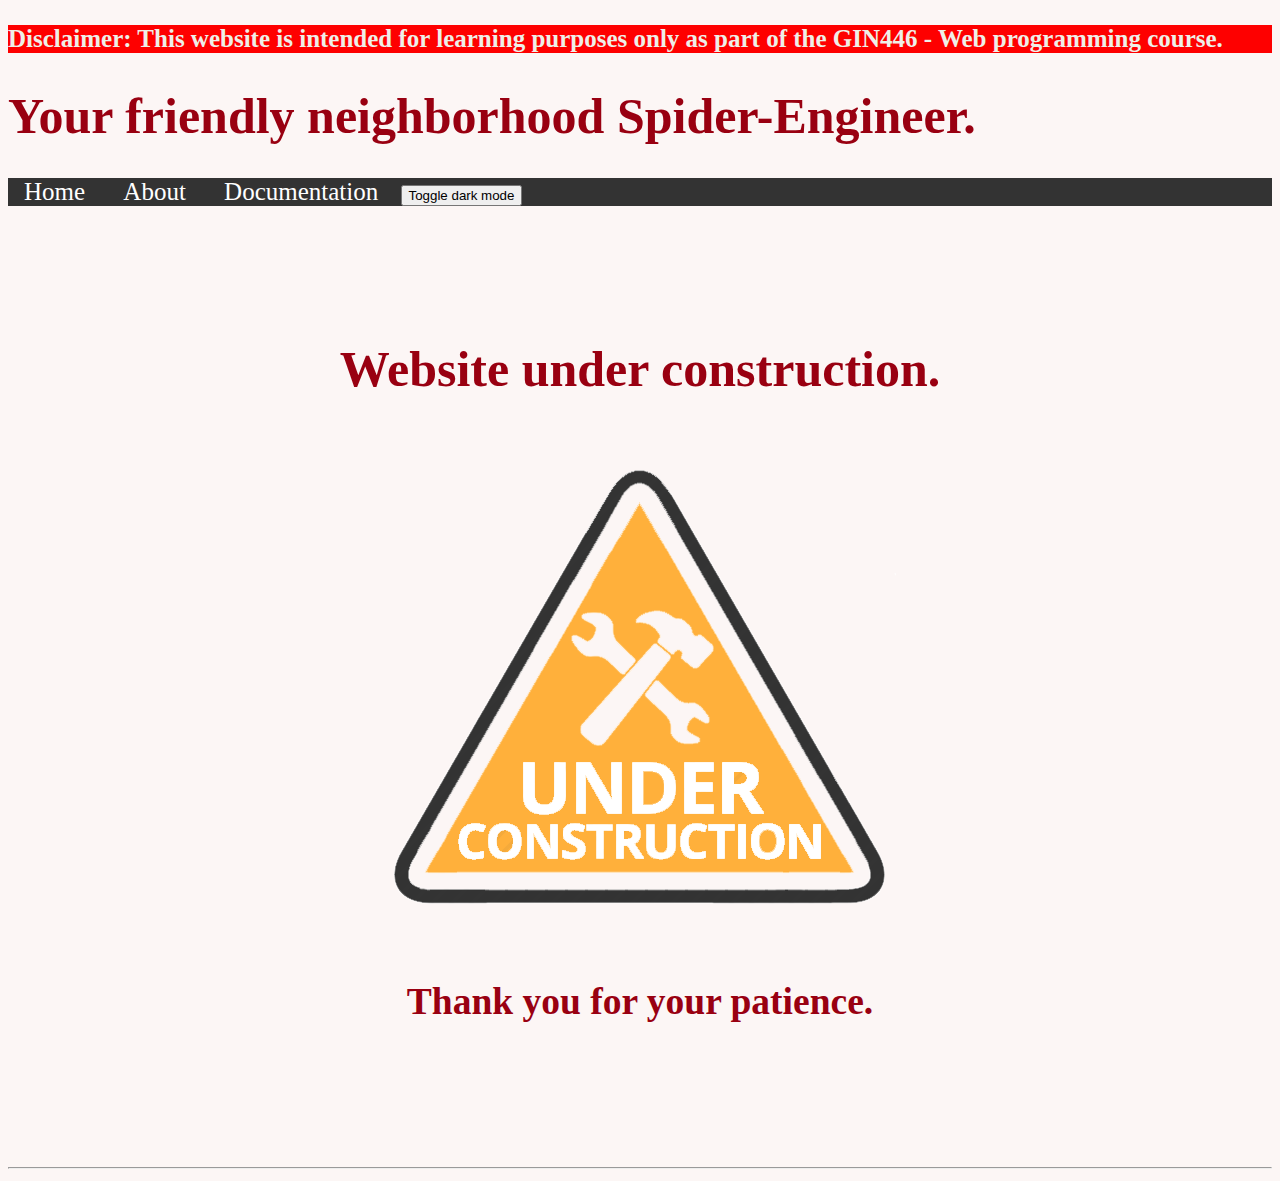
<file: index.html>
<!DOCTYPE html>
<html lang="en" dir="ltr">
  <head>
    <meta charset="utf-8">
    <title>Home • Spider Engineer</title>
      <link rel="stylesheet" href="style.css">
 <link rel="shortcut icon" href="Images/iconz.png" />
  </head>
  <body>
    <script>
    function myFunction() {
       var element = document.body;
       element.classList.toggle("dark-mode");
    }

    </script>
    <p style='font-size:14;color:#EFEFE8FF;background-color:#FE0000FF'><b>Disclaimer: This website is intended for learning purposes only as part of the GIN446 - Web programming course.</b></p>
    <h1 ><b>Your friendly neighborhood Spider-Engineer.</b></h1>
   <div >
     <style media="screen">
       li {
  display: inline;
}
     </style>
     <ul class="Hnavbarul">
      <li class="Hnavbarli"><a href="index.html">Home</a></li>
      <li class="Hnavbarli"><a href="About.html">About</a></li>
      <li class="Hnavbarli"><a href="Documentation.html">Documentation</a></li>
<li class="Hnavbarli"><button onclick="myFunction()" align="left">Toggle dark mode</button></li>
</ul>
    </div>
    <div style="padding:100px" align='center'>
  <h1 align="center">Website under construction.</h1>
  <img src="Images\under construction.png" >
  <h2 align="center">Thank you for your patience.</h2>
  </div>
  <hr>
  </body>
</html>
</file>
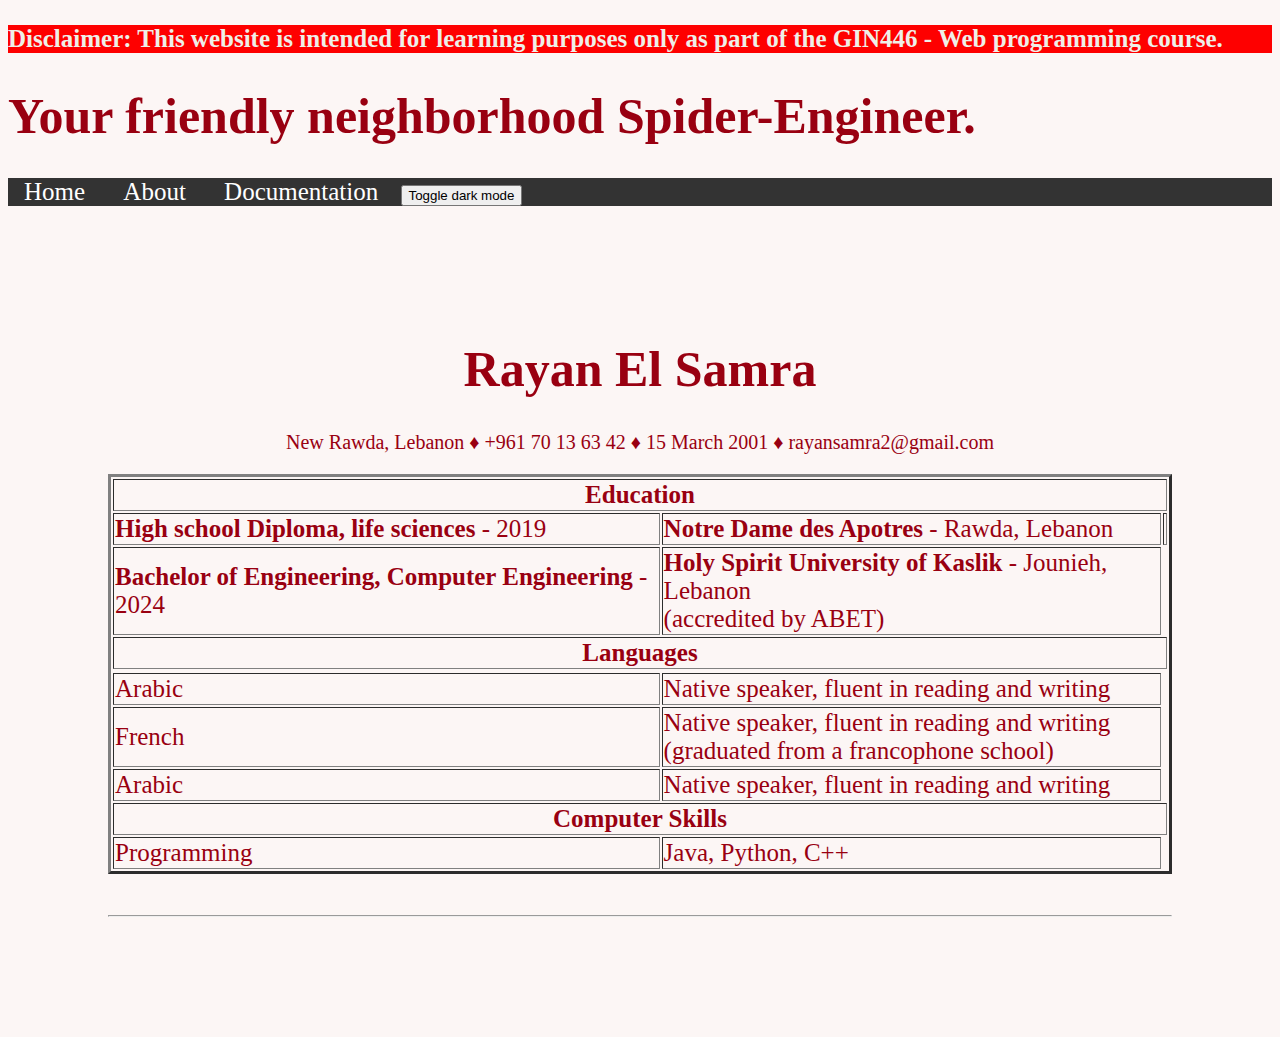
<file: About.html>
<!DOCTYPE html>
<html lang="en">
<head>
    <meta charset="UTF-8">
    <title>Rayan El Samra • Spider Engineer</title>
    <link rel="stylesheet" href="style.css">
    <link rel="shortcut icon" href="Images/iconz.png" />
</head>
<body>
 <script>
 function myFunction() {
   var element = document.body;
   element.classList.toggle("dark-mode");
 }
 </script>
 <p style='font-size:14;color:#EFEFE8FF;background-color:#FE0000FF'><b>Disclaimer: This website is intended for learning purposes only as part of the GIN446 - Web programming course.</b></p>
 <h1 ><b>Your friendly neighborhood Spider-Engineer.</b></h1>
 <ul class="Hnavbarul">
  <li class="Hnavbarli" style="display:inline"><a href="index.html">Home</a></li>
  <li class="Hnavbarli" style="display:inline"><a href="About.html">About</a></li>
  <li class="Hnavbarli" style="display:inline"><a href="Documentation.html">Documentation</a></li>
 <li class="Hnavbarli" style="display:inline"><button onclick="myFunction()" align="left">Toggle dark mode</button></li>
 </ul>
 <div style="padding:100px">
    <h1 style="text-align:center">Rayan El Samra</h1>
    <p style="text-align:center; font-size:20px;">New Rawda, Lebanon ♦ +961 70 13 63 42 ♦ 15 March 2001 ♦ rayansamra2@gmail.com</p>
    <table border="3">
        <tr>
            <th colspan="3">Education</th>
        </tr>
        <tr>
            <td><b> High school Diploma, life sciences</b> - 2019</td>
            <td><b>Notre Dame des Apotres</b> - Rawda, Lebanon</td>
            <td></td>

        </tr>
        <tr>
            <td><b> Bachelor of Engineering, Computer Engineering</b> - 2024</td>
            <td><b>Holy Spirit University of Kaslik</b> - Jounieh, Lebanon<br>(accredited by ABET)</td>
    
        </tr>
        <tr>
            <th colspan="3">Languages</th></tr>
        <tr>
            <tr>
                <td>Arabic</td>
                <td>Native speaker, fluent in reading and writing</td>
            </tr>
            <tr>
                <td>French</td>
                <td>Native speaker, fluent in reading and writing <br>
                    (graduated from a francophone school)</td>
            </tr>
            <tr>
                <td>Arabic</td>
                <td>Native speaker, fluent in reading and writing</td>
        </tr>
           <tr>
               <th colspan="3">
                   Computer Skills
               </th>
           </tr>
           <tr>
               <td>
                   Programming
               </td>
               <td>
                   Java, Python, C++
               </td>
           </tr>
    </table>
    <br>
    <hr>
 </body>
</html>
</file>
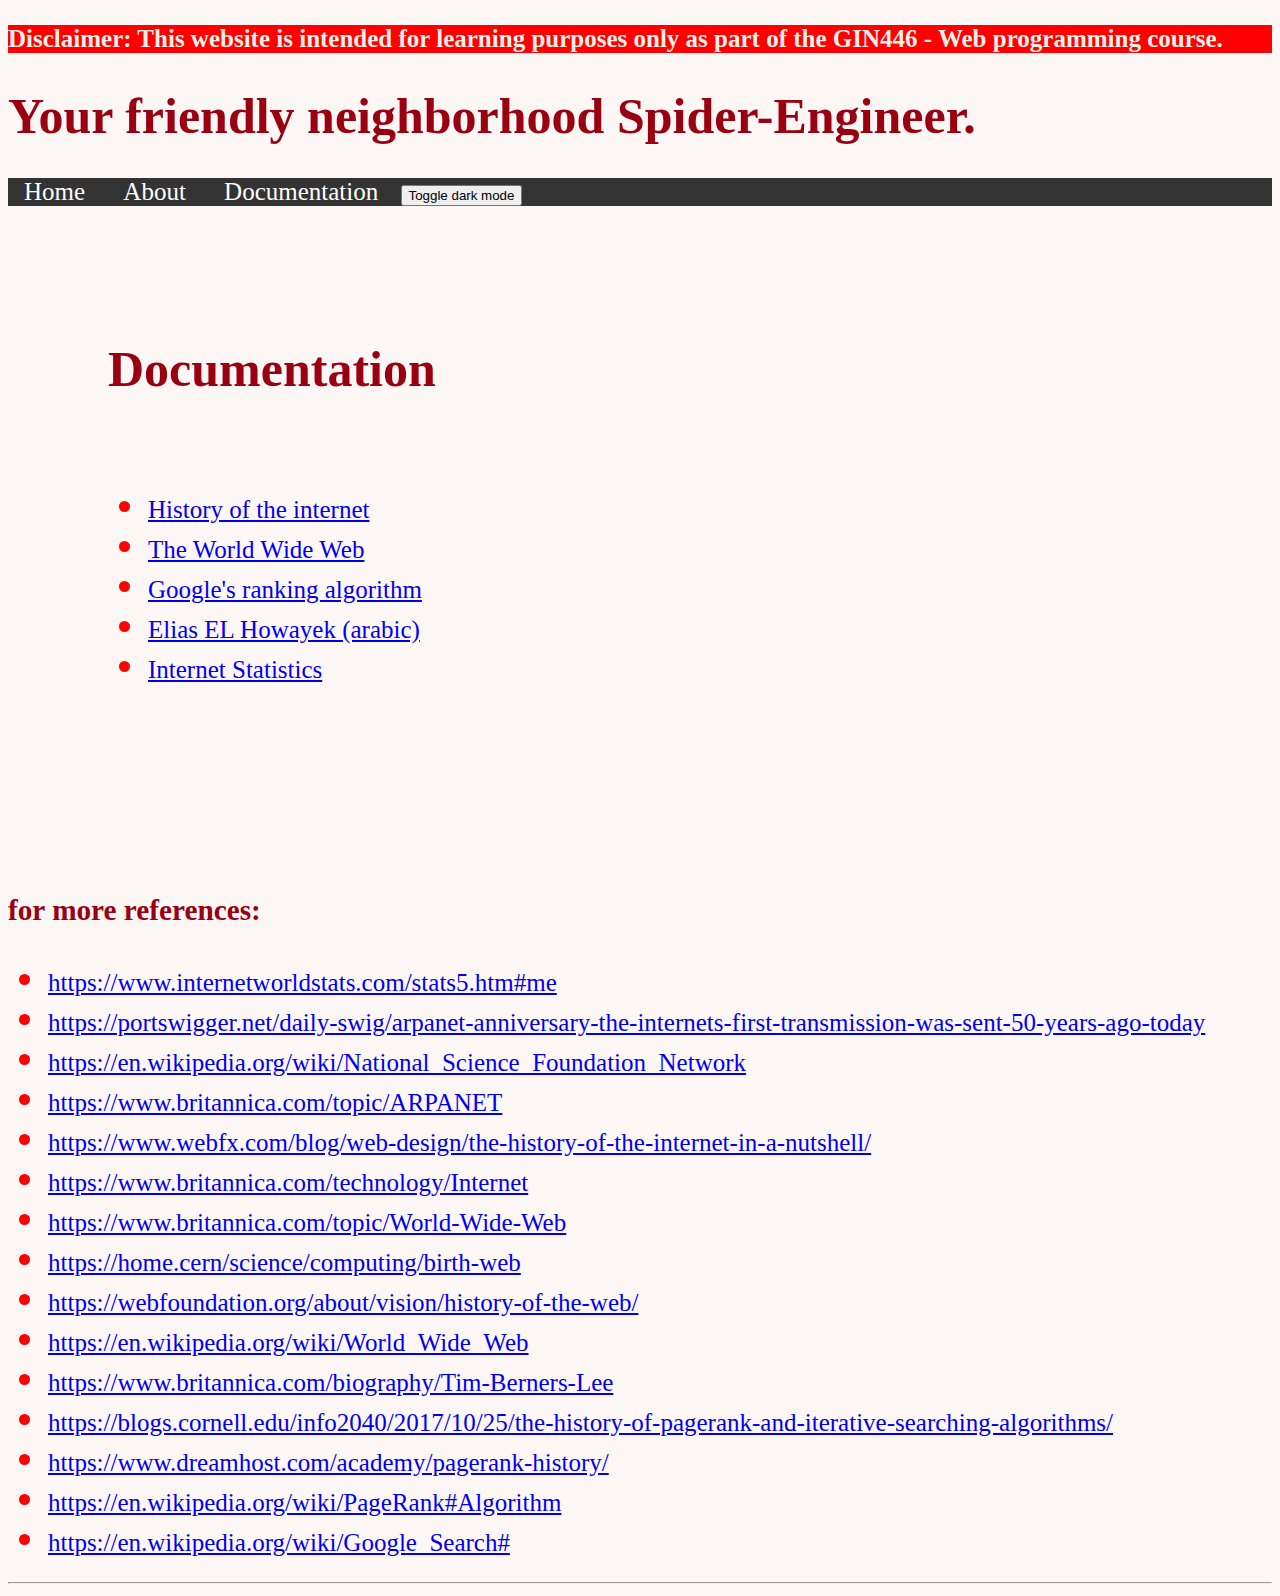
<file: Documentation.html>
<!DOCTYPE HTML>
<html lang="en" dir="ltr">
  <head>
    <meta charset="utf-8">
    <title>Documentation • Spider Engineer</title>
    <link rel="stylesheet" href="style.css">
        <link rel="shortcut icon" href="Images/iconz.png" />
  </head>
  <body>
    <script>
    function myFunction() {
       var element = document.body;
       element.classList.toggle("dark-mode");
    }
    </script>
    <p style='font-size:14;color:#EFEFE8FF;background-color:#FE0000FF'><b>Disclaimer: This website is intended for learning purposes only as part of the GIN446 - Web programming course.</b></p>
    <h1 ><b>Your friendly neighborhood Spider-Engineer.</b></h1>
     <ul class="Hnavbarul">
      <li class="Hnavbarli" style="display:inline"><a href="index.html">Home</a></li>
      <li class="Hnavbarli" style="display:inline"><a href="About.html">About</a></li>
      <li class="Hnavbarli" style="display:inline"><a href="Documentation.html">Documentation</a></li>
<li class="Hnavbarli" style="display:inline"><button onclick="myFunction()" align="left">Toggle dark mode</button></li>
     </ul>
<div style="padding:100px">
    <h1>Documentation</h1> <br>
    <ul>
      <li><a href="HistoryOfTheInternet.html">History of the internet</a></li>
      <li><a href="www.html">The World Wide Web</a></li>
      <li><a href="googlealgo.html">Google's ranking algorithm</a></li>
      <li><a href="Elias Howayek.html">Elias EL Howayek (arabic)</a></li>
      <li><a href="internetstatistics.html">Internet Statistics</a></li>
    </ul>

<br>


<br>

</div>

<h3>for more references:</h3>
  <ul>
    <li>
        <a href="https://www.internetworldstats.com/stats5.htm#me">https://www.internetworldstats.com/stats5.htm#me</a>
    </li>
    <li>
        <a href="https://portswigger.net/daily-swig/arpanet-anniversary-the-internets-first-transmission-was-sent-50-years-ago-today">https://portswigger.net/daily-swig/arpanet-anniversary-the-internets-first-transmission-was-sent-50-years-ago-today</a>
    </li>
    <li>
        <a href="https://en.wikipedia.org/wiki/National_Science_Foundation_Network">https://en.wikipedia.org/wiki/National_Science_Foundation_Network</a>
    </li>
    <li>
        <a href="https://www.britannica.com/topic/ARPANET">https://www.britannica.com/topic/ARPANET</a>
    </li>
    <li>
        <a href="https://www.webfx.com/blog/web-design/the-history-of-the-internet-in-a-nutshell/">https://www.webfx.com/blog/web-design/the-history-of-the-internet-in-a-nutshell/</a>
    </li>
    <li >
        <a href="https://www.britannica.com/technology/Internet">https://www.britannica.com/technology/Internet</a>
    </li>
    <li >
        <a href="https://www.britannica.com/topic/World-Wide-Web">https://www.britannica.com/topic/World-Wide-Web</a>
    </li>
    <li >
        <a href="https://home.cern/science/computing/birth-web">https://home.cern/science/computing/birth-web</a>
    </li>
    <li >
        <a href="https://webfoundation.org/about/vision/history-of-the-web/">https://webfoundation.org/about/vision/history-of-the-web/</a>
    </li>
    <li >
        <a href="https://en.wikipedia.org/wiki/World_Wide_Web">https://en.wikipedia.org/wiki/World_Wide_Web</a>
    </li>
    <li >
        <a href="https://www.britannica.com/biography/Tim-Berners-Lee">https://www.britannica.com/biography/Tim-Berners-Lee</a>
    </li>
    <li >
        <a href="https://blogs.cornell.edu/info2040/2017/10/25/the-history-of-pagerank-and-iterative-searching-algorithms/">https://blogs.cornell.edu/info2040/2017/10/25/the-history-of-pagerank-and-iterative-searching-algorithms/</a>
    </li>
    <li >
        <a href="https://www.dreamhost.com/academy/pagerank-history/">https://www.dreamhost.com/academy/pagerank-history/</a>
    </li>
    <li >
        <a href="https://en.wikipedia.org/wiki/PageRank#Algorithm">https://en.wikipedia.org/wiki/PageRank#Algorithm</a>
    </li>
    <li >
        <a href="https://en.wikipedia.org/wiki/Google_Search#">https://en.wikipedia.org/wiki/Google_Search#</a>
    </li>
  </ul>
 <hr>

  </body>
</html>
</file>
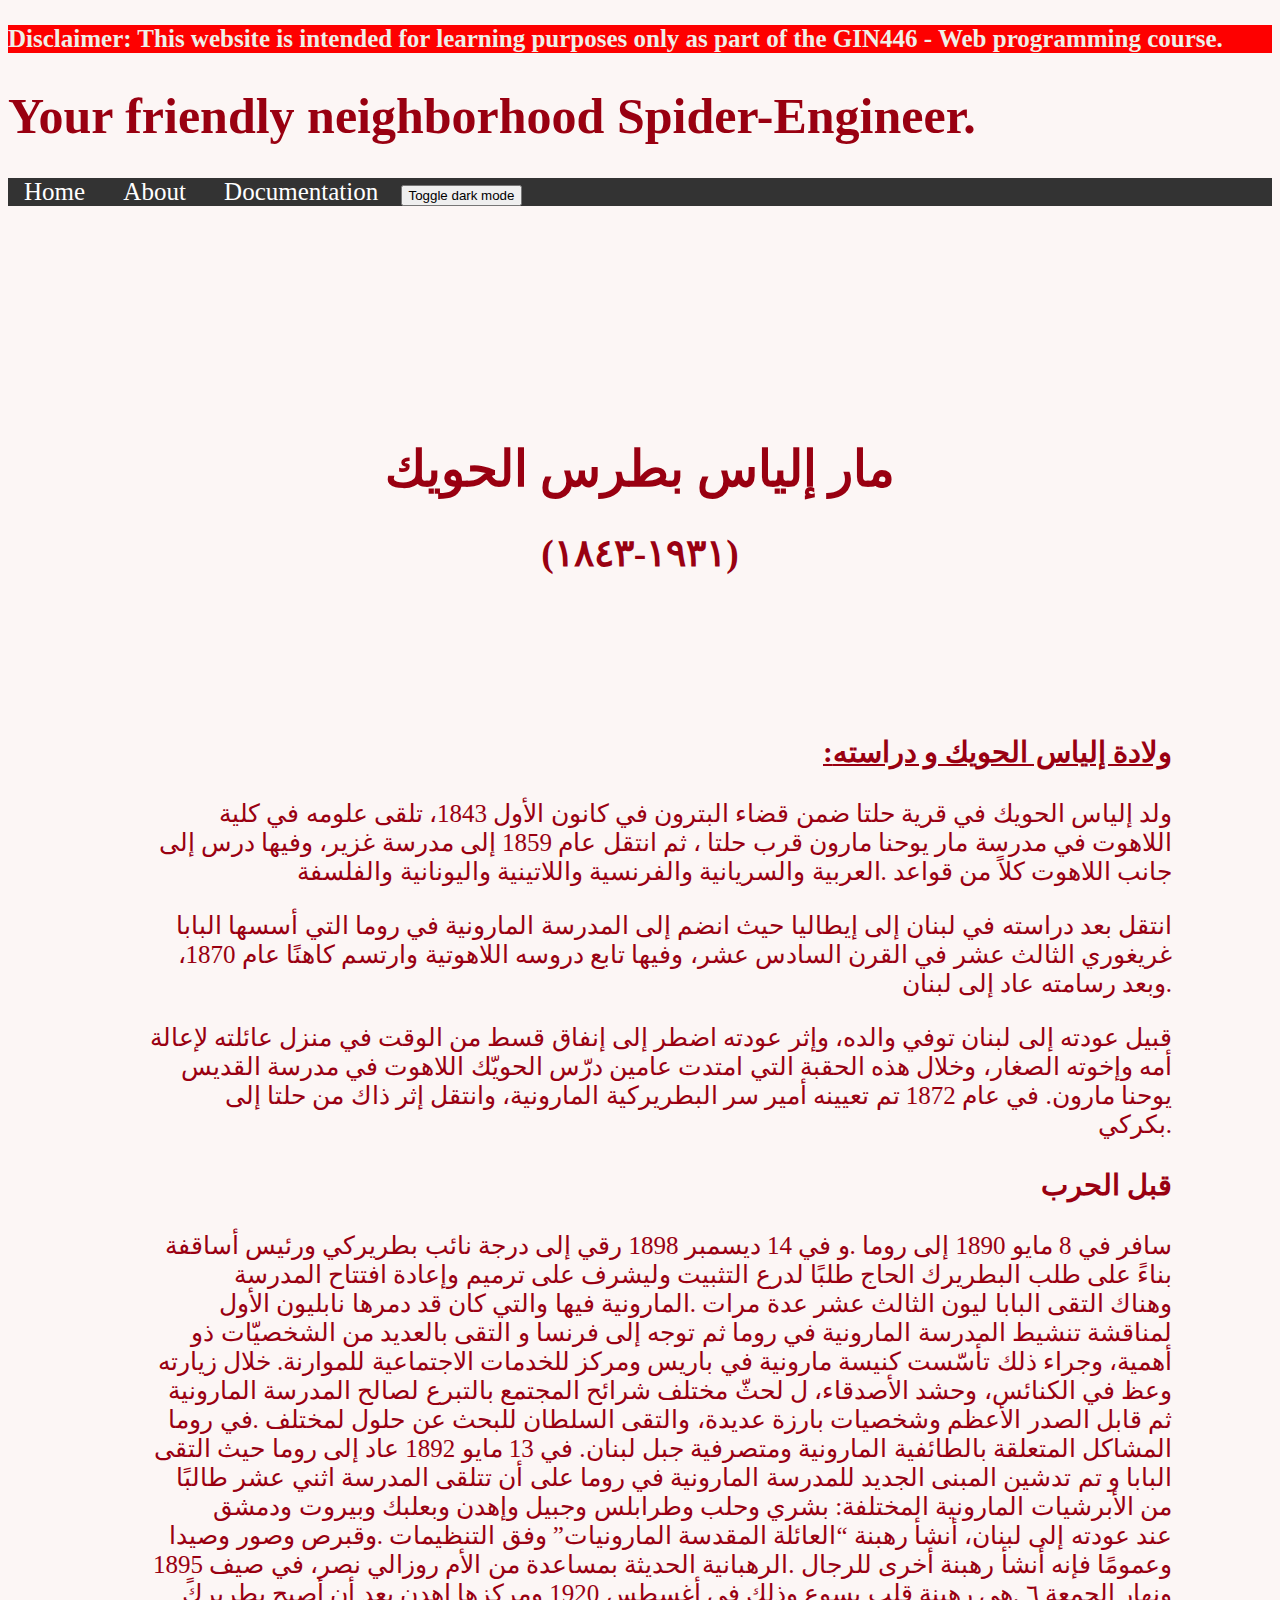
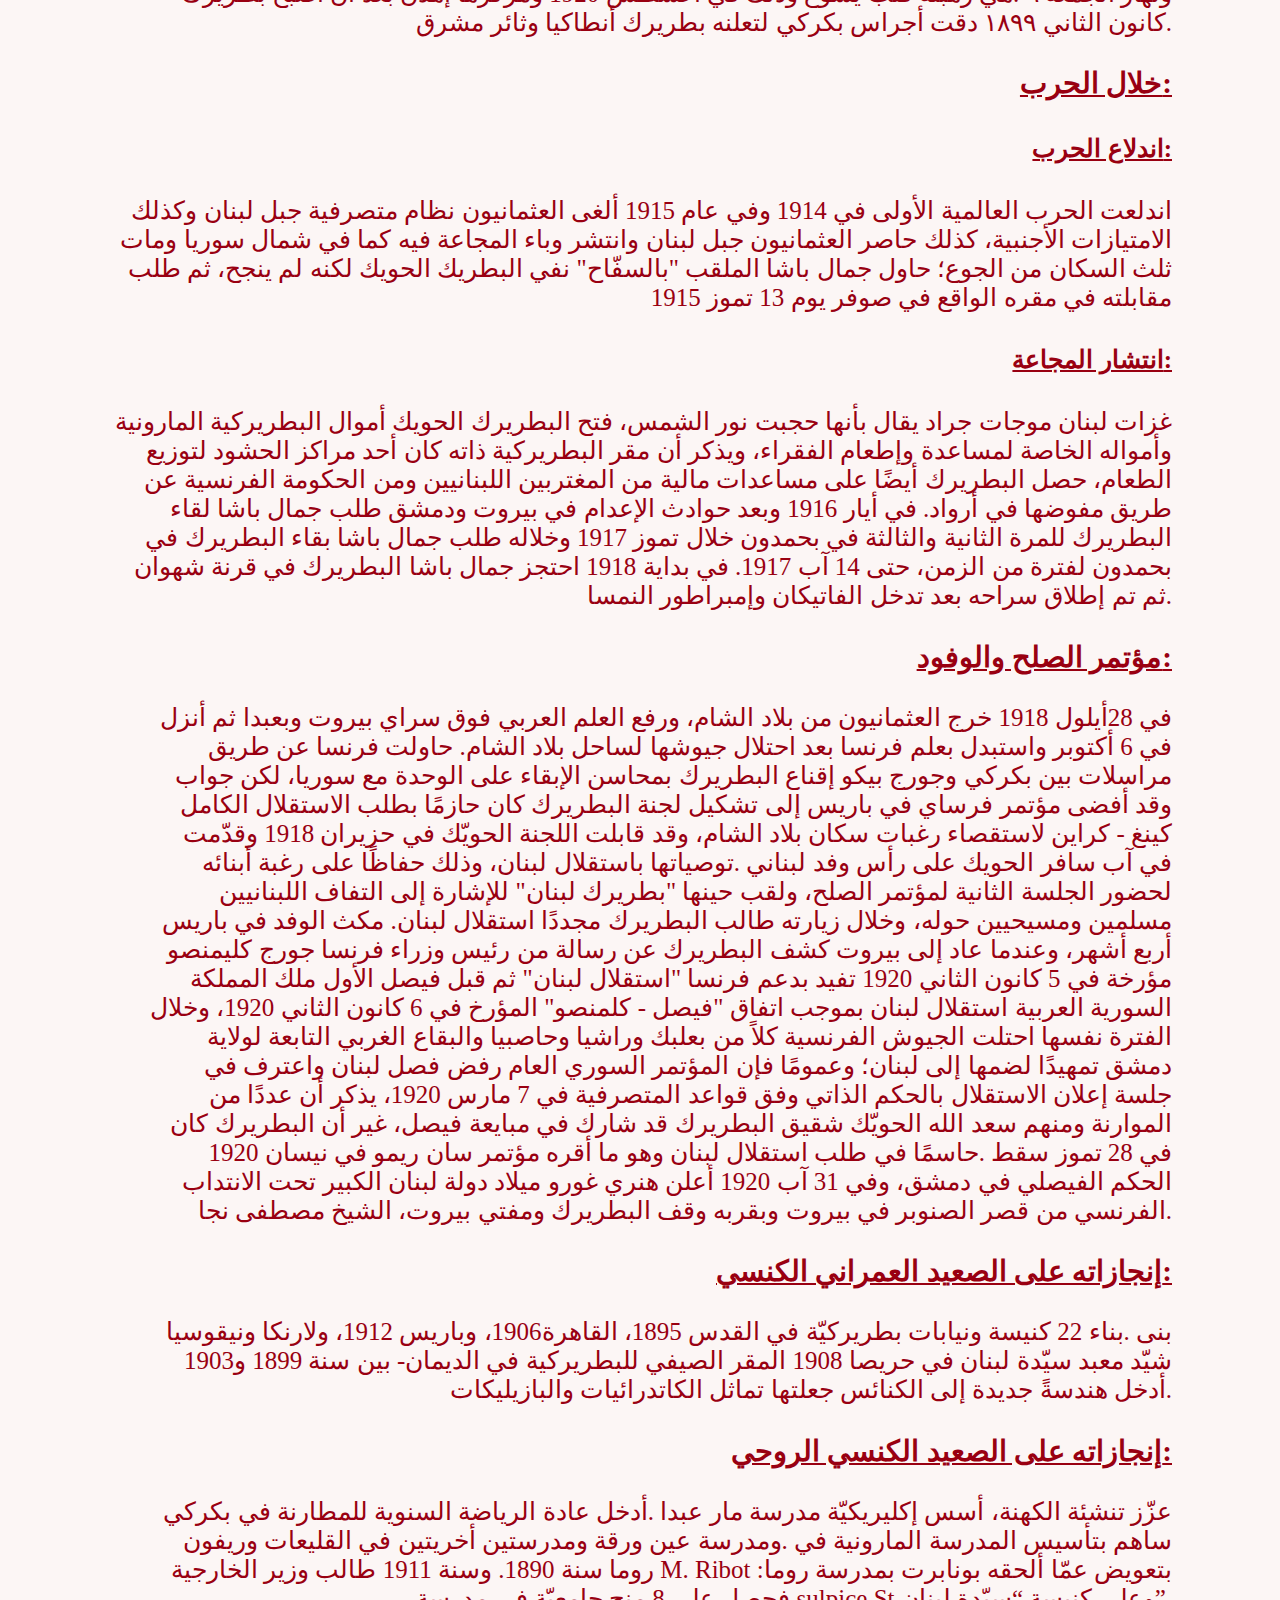
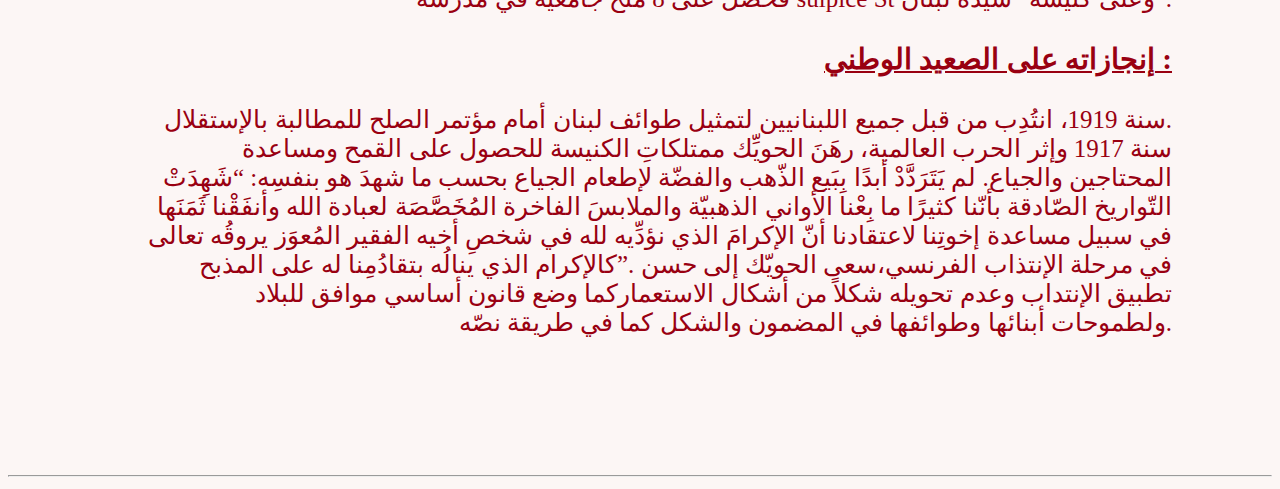
<file: Elias Howayek.html>
<!DOCTYPE html>
<html lang="ar" dir="auto" >
  <head>
    <meta http-equiv="Content-Type" content="text/html;charset=UTF-8">
    <title>About • Spider Engineer</title>
      <link rel="stylesheet" href="style.css">
 <link rel="shortcut icon" href="Images/iconz.png" />
  </head>
  <body>
    <script>
    function myFunction() {
       var element = document.body;
       element.classList.toggle("dark-mode");
    }

    </script>
    <p style='font-size:14;color:#EFEFE8FF;background-color:#FE0000FF'><b>Disclaimer: This website is intended for learning purposes only as part of the GIN446 - Web programming course.</b></p>
    <h1 ><b>Your friendly neighborhood Spider-Engineer.</b></h1>
   <div >
     <style media="screen">
       li {
  display: inline;
}
     </style>
     <ul class="Hnavbarul">
      <li class="Hnavbarli"><a href="index.html">Home</a></li>
      <li class="Hnavbarli"><a href="About.html">About</a></li>
      <li class="Hnavbarli"><a href="Documentation.html">Documentation</a></li>
<li class="Hnavbarli"><button onclick="myFunction()" align="left">Toggle dark mode</button></li>
</ul>
    </div>
    <div style="padding:100px">
    <div style="padding:100px" align='center'>
  <h1 align="center">مار إلياس بطرس الحويك</h1>
  <h2 align="center">(١٩٣١-١٨٤٣)
</h2>
  </div>
  <div style="text-align:right ">
  <h3><u>:ولادة إلياس الحويك و دراسته</u></h3>
      <ul style="list-style-type:disc;">
          <li><p>      ولد إلياس الحويك في قرية حلتا ضمن قضاء البترون في كانون الأول 1843، تلقى علومه في كلية اللاهوت في مدرسة مار يوحنا مارون قرب حلتا ، ثم انتقل عام 1859 إلى مدرسة غزير، وفيها درس إلى جانب اللاهوت كلاً من قواعد .العربية والسريانية والفرنسية واللاتينية واليونانية والفلسفة
        </p></li>
          <li><p> انتقل بعد دراسته في لبنان إلى إيطاليا حيث انضم إلى المدرسة المارونية في روما التي أسسها البابا غريغوري الثالث عشر في القرن السادس عشر، وفيها تابع دروسه اللاهوتية وارتسم كاهنًا عام 1870، وبعد رسامته عاد إلى لبنان.
        </p></li>
          <li><p> قبيل عودته إلى لبنان توفي والده، وإثر عودته اضطر إلى إنفاق قسط من الوقت في منزل عائلته لإعالة أمه وإخوته الصغار، وخلال هذه الحقبة التي امتدت عامين درّس الحويّك اللاهوت في مدرسة القديس يوحنا مارون. في عام 1872 تم تعيينه أمير سر البطريركية المارونية، وانتقل إثر ذاك من حلتا إلى بكركي.
        </p></li>

       </ul>

   <h3>قبل الحرب</h3>
   <ul>
     <li>
       و في 14 ديسمبر 1898 رقي إلى درجة نائب بطريركي ورئيس أساقفة.</li>
     <li>سافر في 8 مايو 1890 إلى روما بناءً على طلب البطريرك الحاج طلبًا لدرع التثبيت وليشرف على ترميم وإعادة افتتاح المدرسة المارونية فيها والتي كان قد دمرها نابليون الأول.
    </li>
     <li>وهناك التقى البابا ليون الثالث عشر عدة مرات لمناقشة تنشيط المدرسة المارونية في روما ثم توجه إلى فرنسا و التقى بالعديد من الشخصيّات ذو أهمية، وجراء ذلك تأسّست كنيسة مارونية في باريس ومركز للخدمات الاجتماعية للموارنة. خلال زيارته وعظ في الكنائس، وحشد الأصدقاء، ل لحثّ مختلف شرائح المجتمع بالتبرع لصالح المدرسة المارونية في روما.
    </li>
     <li>ثم قابل الصدر الأعظم وشخصيات بارزة عديدة، والتقى السلطان للبحث عن حلول لمختلف المشاكل المتعلقة بالطائفية المارونية ومتصرفية جبل لبنان. في 13 مايو 1892 عاد إلى روما حيث التقى البابا و تم تدشين المبنى الجديد للمدرسة المارونية في روما على أن تتلقى المدرسة اثني عشر طالبًا من الأبرشيات المارونية المختلفة: بشري وحلب وطرابلس وجبيل وإهدن وبعلبك وبيروت ودمشق وقبرص وصور وصيدا.
    </li>
    <li>عند عودته إلى لبنان، أنشأ رهبنة “العائلة المقدسة المارونيات” وفق التنظيمات الرهبانية الحديثة بمساعدة من الأم روزالي نصر، في صيف 1895.
    </li>
    <li>وعمومًا فإنه أنشأ رهبنة أخرى للرجال هي رهبنة قلب يسوع وذلك في أغسطس 1920 ومركزها إهدن بعد أن أصبح بطريركً.
    </li>
    <li> ونهار الجمعة ٦ كانون الثاني ١٨٩٩ دقت أجراس بكركي لتعلنه بطريرك أنطاكيا وثائر مشرق.
    </li>
   </ul>
   <h3><u>خلال الحرب:</u></h3>
   <h4><u>اندلاع الحرب:</u></h4>
   <p>اندلعت الحرب العالمية الأولى في 1914 وفي عام 1915 ألغى العثمانيون نظام متصرفية جبل لبنان وكذلك الامتيازات الأجنبية، كذلك حاصر العثمانيون جبل لبنان وانتشر وباء المجاعة فيه كما في شمال سوريا ومات ثلث السكان من الجوع؛ حاول جمال باشا الملقب "بالسفّاح" نفي البطريك الحويك لكنه لم ينجح، ثم طلب مقابلته في مقره الواقع في صوفر يوم 13 تموز 1915</p>
   <h4><u>انتشار المجاعة:</u></h4>
   <p>غزات لبنان موجات جراد يقال بأنها حجبت نور الشمس، فتح البطريرك الحويك أموال البطريركية المارونية وأمواله الخاصة لمساعدة وإطعام الفقراء، ويذكر أن مقر البطريركية ذاته كان أحد مراكز الحشود لتوزيع الطعام، حصل البطريرك أيضًا على مساعدات مالية من المغتربين اللبنانيين ومن الحكومة الفرنسية عن طريق مفوضها في أرواد. في أيار 1916 وبعد حوادث الإعدام في بيروت ودمشق طلب جمال باشا لقاء البطريرك للمرة الثانية والثالثة في بحمدون خلال تموز 1917 وخلاله طلب جمال باشا بقاء البطريرك في بحمدون لفترة من الزمن، حتى 14 آب 1917. في بداية 1918 احتجز جمال باشا البطريرك في قرنة شهوان ثم تم إطلاق سراحه بعد تدخل الفاتيكان وإمبراطور النمسا.</p>
   <h3><u>مؤتمر الصلح والوفود:</u></h3>
   <ul>
     <li>في  28أيلول 1918 خرج العثمانيون من بلاد الشام، ورفع العلم العربي فوق سراي بيروت وبعبدا ثم أنزل في 6 أكتوبر واستبدل بعلم فرنسا بعد احتلال جيوشها لساحل بلاد الشام. حاولت فرنسا عن طريق مراسلات بين بكركي وجورج بيكو إقناع البطريرك بمحاسن الإبقاء على الوحدة مع سوريا، لكن جواب البطريرك كان حازمًا بطلب الاستقلال الكامل
    </li>
     <li>وقد أفضى مؤتمر فرساي في باريس إلى تشكيل لجنة كينغ - كراين لاستقصاء رغبات سكان بلاد الشام، وقد قابلت اللجنة الحويّك في حزيران 1918 وقدّمت توصياتها باستقلال لبنان، وذلك حفاظًا على رغبة أبنائه.
    </li>
     <li> في آب سافر الحويك على رأس وفد لبناني لحضور الجلسة الثانية لمؤتمر الصلح، ولقب حينها "بطريرك لبنان" للإشارة إلى التفاف اللبنانيين مسلمين ومسيحيين حوله، وخلال زيارته طالب البطريرك مجددًا استقلال لبنان. مكث الوفد في باريس أربع أشهر، وعندما عاد إلى بيروت كشف البطريرك عن رسالة من رئيس وزراء فرنسا جورج كليمنصو مؤرخة في 5 كانون الثاني 1920 تفيد بدعم فرنسا "استقلال لبنان" ثم قبل فيصل الأول ملك المملكة السورية العربية استقلال لبنان بموجب اتفاق "فيصل - كلمنصو" المؤرخ في 6 كانون الثاني 1920، وخلال الفترة نفسها احتلت الجيوش الفرنسية كلاً من بعلبك وراشيا وحاصبيا والبقاع الغربي التابعة لولاية دمشق تمهيدًا لضمها إلى لبنان؛ وعمومًا فإن المؤتمر السوري العام رفض فصل لبنان واعترف في جلسة إعلان الاستقلال بالحكم الذاتي وفق قواعد المتصرفية في 7 مارس 1920، يذكر أن عددًا من الموارنة ومنهم سعد الله الحويّك شقيق البطريرك قد شارك في مبايعة فيصل، غير أن البطريرك كان حاسمًا في طلب استقلال لبنان وهو ما أقره مؤتمر سان ريمو في نيسان 1920.
    </li>
     <li>في 28 تموز سقط الحكم الفيصلي في دمشق، وفي 31 آب 1920 أعلن هنري غورو ميلاد دولة لبنان الكبير تحت الانتداب الفرنسي من قصر الصنوبر في بيروت وبقربه وقف البطريرك ومفتي بيروت، الشيخ مصطفى نجا.
    </li>
   </ul>
   <h3><u>إنجازاته على الصعيد العمراني الكنسي:</u></h3>
   <ul>
   <li>بناء 22 كنيسة ونيابات بطريركيّة في القدس 1895، القاهرة1906، وباريس 1912، ولارنكا ونيقوسيا.
  </li>
   <li>بنى المقر الصيفي للبطريركية في الديمان- بين سنة 1899 و1903
  </li>
   <li>شيّد معبد سيّدة لبنان في حريصا 1908
  </li>
   <li>أدخل هندسةً جديدة إلى الكنائس جعلتها تماثل الكاتدرائيات والبازيليكات.
  </li>
  </ul>
  <h3><u>إنجازاته على الصعيد الكنسي الروحي:</u></h3>
  <ul>
    <li>أدخل عادة الرياضة السنوية للمطارنة في بكركي.
    </li>
    <li>عزّز تنشئة الكهنة، أسس إكليريكيّة مدرسة مار عبدا ومدرسة عين ورقة ومدرستين أخريتين في القليعات وريفون.
    </li>
    <li>ساهم بتأسيس المدرسة المارونية في روما سنة 1890. وسنة 1911 طالب وزير الخارجية M. Ribot بتعويض عمّا ألحقه بونابرت بمدرسة روما: فحصل على 8 منح جامعيّة في مدرسة sulpice St  وعلى كنيسة “سيّدة لبنان”.
    </li>
  </ul>
  <h3><u>إنجازاته على الصعيد الوطني :</u></h3>
   <ul>
     <li>سنة 1919، انتُدِب من قبل جميع اللبنانيين لتمثيل طوائف لبنان أمام مؤتمر الصلح للمطالبة بالإستقلال.
    </li>
     <li>سنة 1917 وإثر الحرب العالمية، رهَنَ الحويِّك ممتلكاتِ الكنيسة للحصول على القمح ومساعدة المحتاجين والجياع. لم يَتَرَدَّدْ أبدًا بِبَيع الذّهب والفضّة لإطعام الجياع بحسب ما شهدَ هو بنفسِه: “شَهِدَتْ التّواريخ الصّادقة بأنّنا كثيرًا ما بِعْنا الأواني الذهبيّة والملابسَ الفاخرة المُخَصَّصَة لعبادة الله وأنفَقْنا ثَمَنَها في سبيل مساعدة إخوتِنا لاعتقادنا أنّ الإكرامَ الذي نؤدِّيه لله في شخصِ أخيه الفقير المُعوَز يروقُه تعالى كالإكرام الذي ينالُه بتقادُمِنا له على المذبح”.
    </li>
     <li>في مرحلة الإنتذاب الفرنسي،سعى الحويّك إلى حسن تطبيق الإنتداب وعدم تحويله شكلاً من أشكال الاستعماركما وضع قانون أساسي موافق للبلاد ولطموحات أبنائها وطوائفها في المضمون والشكل كما في طريقة نصّه.
    </li>
   </ul>
  </div>
</div>
  <hr>
  </body>
</html>
</file>
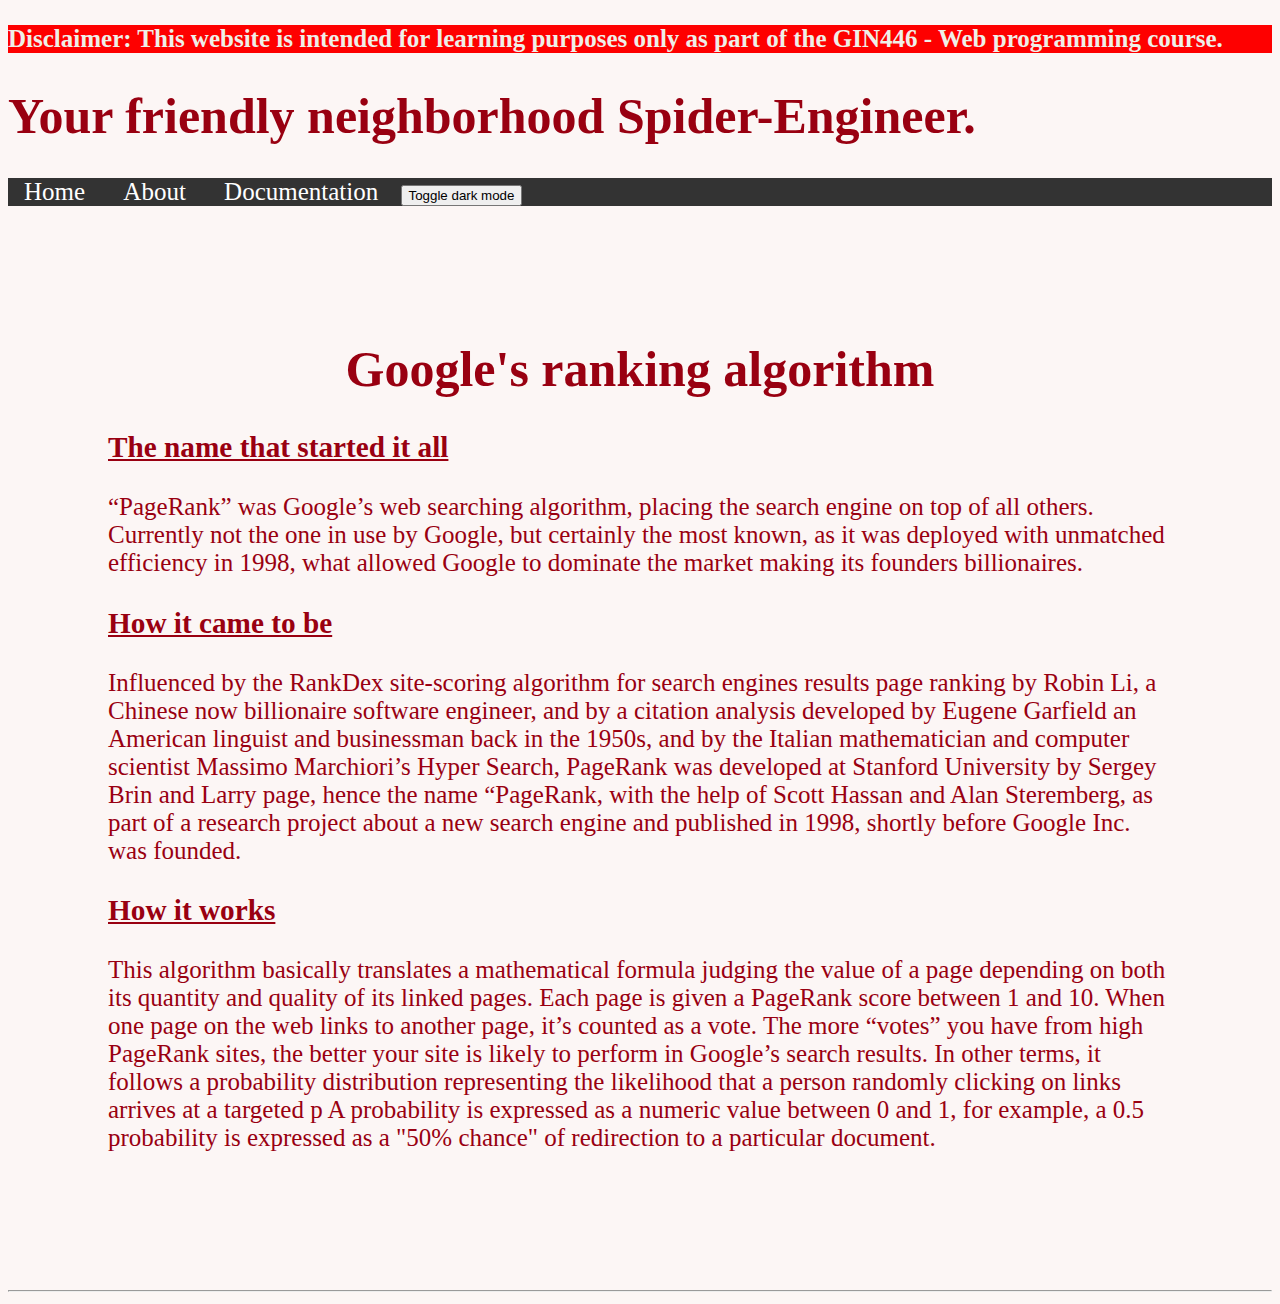
<file: googlealgo.html>
<!DOCTYPE html>
<html lang="en" dir="ltr">
  <head>
    <meta charset="utf-8">
    <title>Google's ranking algorithm • Spider Engineer</title>
      <link rel="stylesheet" href="style.css">
 <link rel="shortcut icon" href="Images/iconz.png" />
  </head>
  <body>
    <script>
    function myFunction() {
       var element = document.body;
       element.classList.toggle("dark-mode");
    }

    </script>
    <p style='font-size:14;color:#EFEFE8FF;background-color:#FE0000FF'><b>Disclaimer: This website is intended for learning purposes only as part of the GIN446 - Web programming course.</b></p>
    <h1 ><b>Your friendly neighborhood Spider-Engineer.</b></h1>
   <div >
     <style media="screen">
       li {
  display: inline;
}
     </style>
     <ul class="Hnavbarul">
      <li class="Hnavbarli"><a href="index.html">Home</a></li>
      <li class="Hnavbarli"><a href="About.html">About</a></li>
      <li class="Hnavbarli"><a href="Documentation.html">Documentation</a></li>
<li class="Hnavbarli"><button onclick="myFunction()" align="left">Toggle dark mode</button></li>
</ul>
    </div>
    <div style="padding:100px">
        <h1 align=center>Google's ranking algorithm</h1>

        
        <h3><b><u>The name that started it all</u></b></h3>
        <p>“PageRank” was Google’s web searching algorithm, placing the search engine on top of all others. Currently not the one in use by Google, but certainly the most known, as it was deployed with unmatched efficiency in 1998, what allowed Google to dominate the market making its founders billionaires.</p>
        <h3><b><u>How it came to be</u></b></h3>
        <p>Influenced by the RankDex site-scoring algorithm for search engines results page ranking by Robin Li, a Chinese now billionaire software engineer, and by a citation analysis developed by Eugene Garfield an American linguist and businessman back in the 1950s, and by the Italian mathematician and computer scientist Massimo Marchiori’s Hyper Search, PageRank was developed at Stanford University by Sergey Brin and Larry page, hence the name “PageRank, with the help of Scott Hassan and Alan Steremberg, as part of a research project about a new search engine and published in 1998, shortly before Google Inc. was founded.</p>
        <h3><b><u>How it works</u></b></h3>
        <p>This algorithm basically translates a mathematical formula judging the value of a page depending on both its quantity and quality of its linked pages. Each page is given a PageRank score between 1 and 10. When one page on the web links to another page, it’s counted as a vote. The more “votes” you have from high PageRank sites, the better your site is likely to perform in Google’s search results. In other terms, it follows a probability distribution representing the likelihood that a person randomly clicking on links arrives at a targeted p A probability is expressed as a numeric value between 0 and 1, for example, a 0.5 probability is expressed as a "50% chance" of redirection to a particular document.</p>
        
</div> 
  <hr>

</body>
</html>
</file>
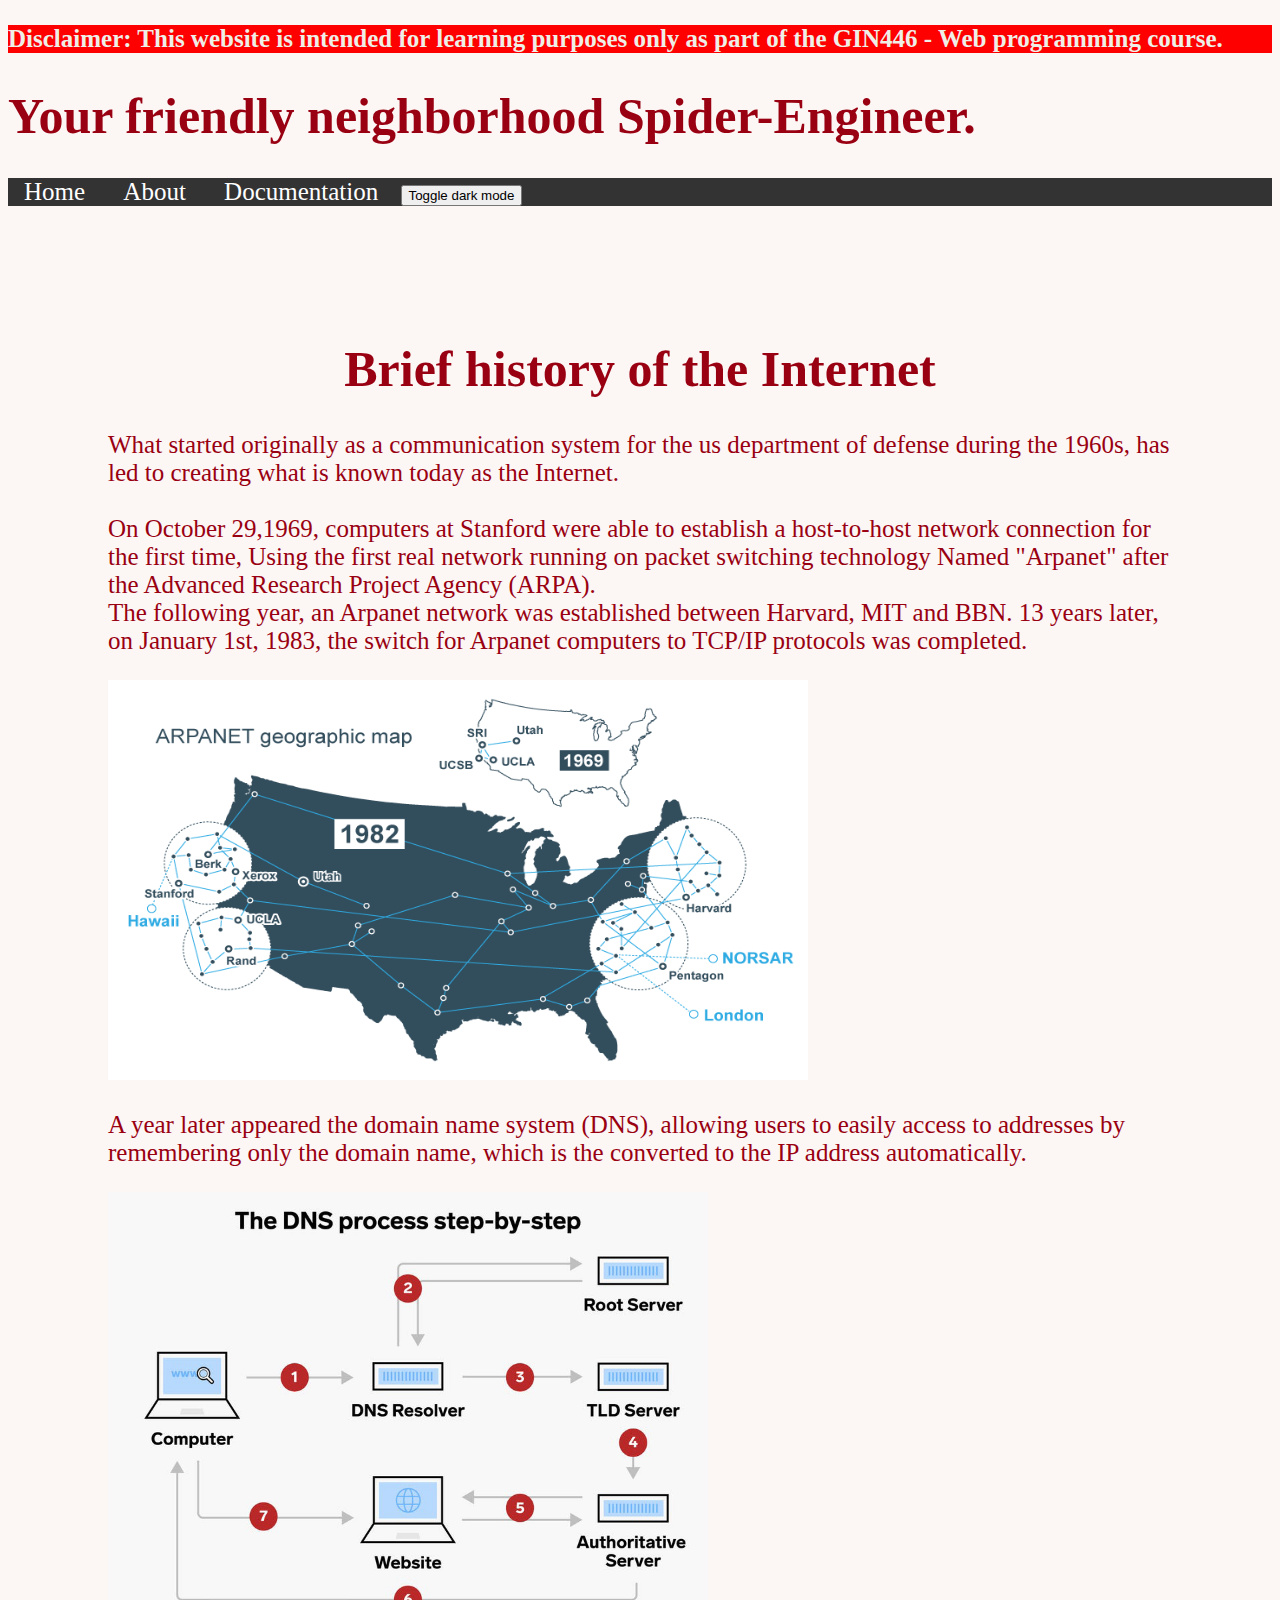
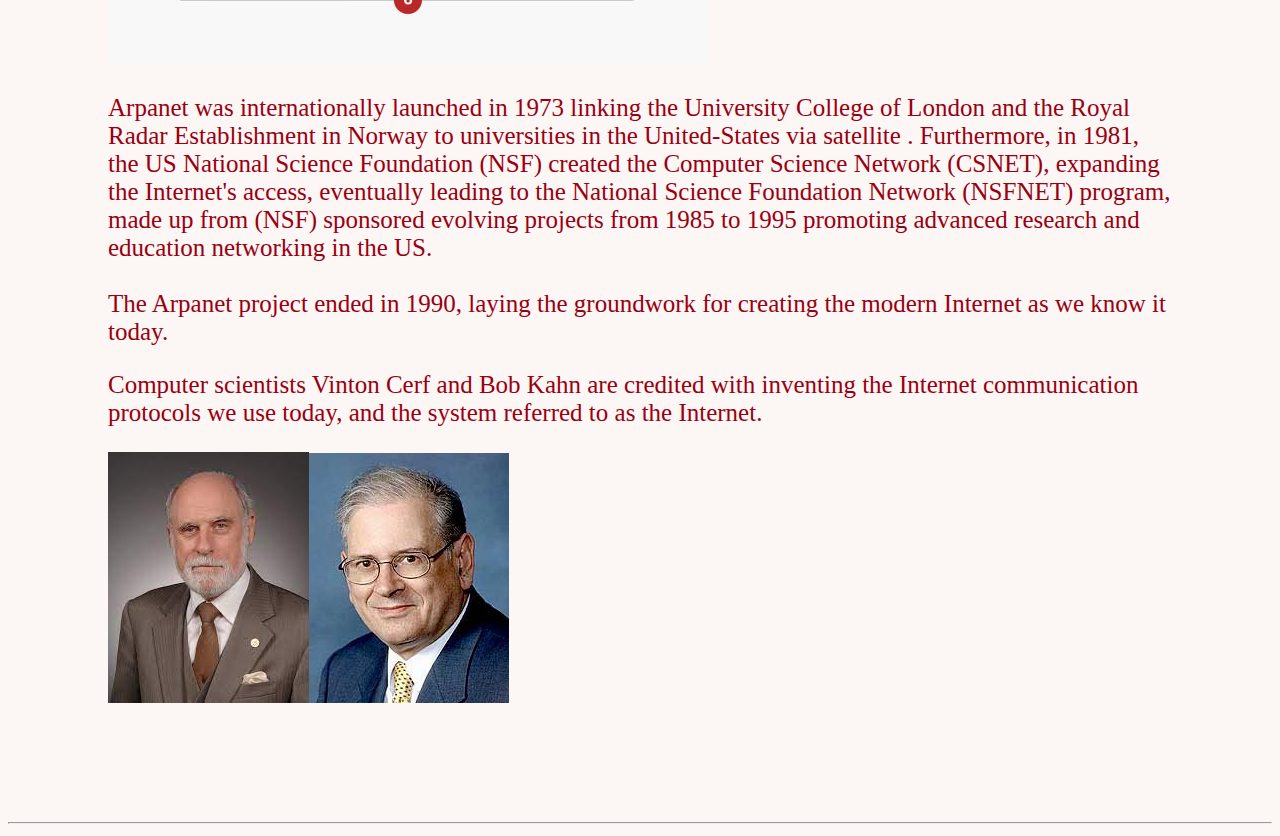
<file: HistoryOfTheInternet.html>
<!DOCTYPE html>
<html lang="en" dir="ltr">
  <head>
    <meta charset="utf-8">
    <title>History of the internet • Spider Engineer</title>
      <link rel="stylesheet" href="style.css">
 <link rel="shortcut icon" href="Images/iconz.png" />
  </head>
  <body>
    <script>
    function myFunction() {
       var element = document.body;
       element.classList.toggle("dark-mode");
    }

    </script>
    <p style='font-size:14;color:#EFEFE8FF;background-color:#FE0000FF'><b>Disclaimer: This website is intended for learning purposes only as part of the GIN446 - Web programming course.</b></p>
    <h1 ><b>Your friendly neighborhood Spider-Engineer.</b></h1>
   <div >
     <style media="screen">
       li {
  display: inline;
}
     </style>
     <ul class="Hnavbarul">
      <li class="Hnavbarli"><a href="index.html">Home</a></li>
      <li class="Hnavbarli"><a href="About.html">About</a></li>
      <li class="Hnavbarli"><a href="Documentation.html">Documentation</a></li>
<li class="Hnavbarli"><button onclick="myFunction()" align="left">Toggle dark mode</button></li>
</ul>
    </div>
    <div style="padding:100px">
    <h1 align=center>Brief history of the Internet</h1>
<p >What started originally as a communication system for the us department of defense during the 1960s, has led to creating what is known today as the Internet.<br><br>
On October 29,1969, computers at Stanford were able to establish a host-to-host network connection for the first time, Using the first real network running on packet switching technology Named "Arpanet" after the Advanced Research Project Agency (ARPA).
<br>
The following year, an Arpanet network was established between Harvard, MIT and BBN. 13 years later, on January 1st, 1983, the switch for Arpanet computers to TCP/IP protocols was completed.
</p>

<img src="Images\1afc66d7078e-article-arpanet-infographic-map.png" width="700" height="400">
<p >A year later appeared the domain name system (DNS), allowing users to easily access to addresses by remembering only the domain name, which is the converted to the IP address automatically.</p>
<img src="Images\602c130c2edd0f001a8d5ed9.jpg" width="600" float="400">
<p>Arpanet was internationally launched in 1973 linking the University College of London and the Royal Radar Establishment in Norway to universities in the United-States via satellite . Furthermore, in 1981, the US National Science Foundation (NSF) created the Computer Science Network (CSNET), expanding the Internet's access, eventually leading to the National Science Foundation Network (NSFNET) program, made up from (NSF) sponsored evolving projects from 1985 to 1995 promoting advanced research and education networking in the US.
<br><br>The Arpanet project ended in 1990, laying the groundwork for creating the modern Internet as we know it today.</p>
<p>Computer scientists Vinton Cerf and Bob Kahn are credited with inventing the Internet communication protocols we use today, and the system referred to as the Internet.</p><img src="Images\Vinton Cerf.jpg" float="left"><img src="Images\bob_kahn.jpg" float="right">

</div> 
  <hr>

</body>
</html>
</file>
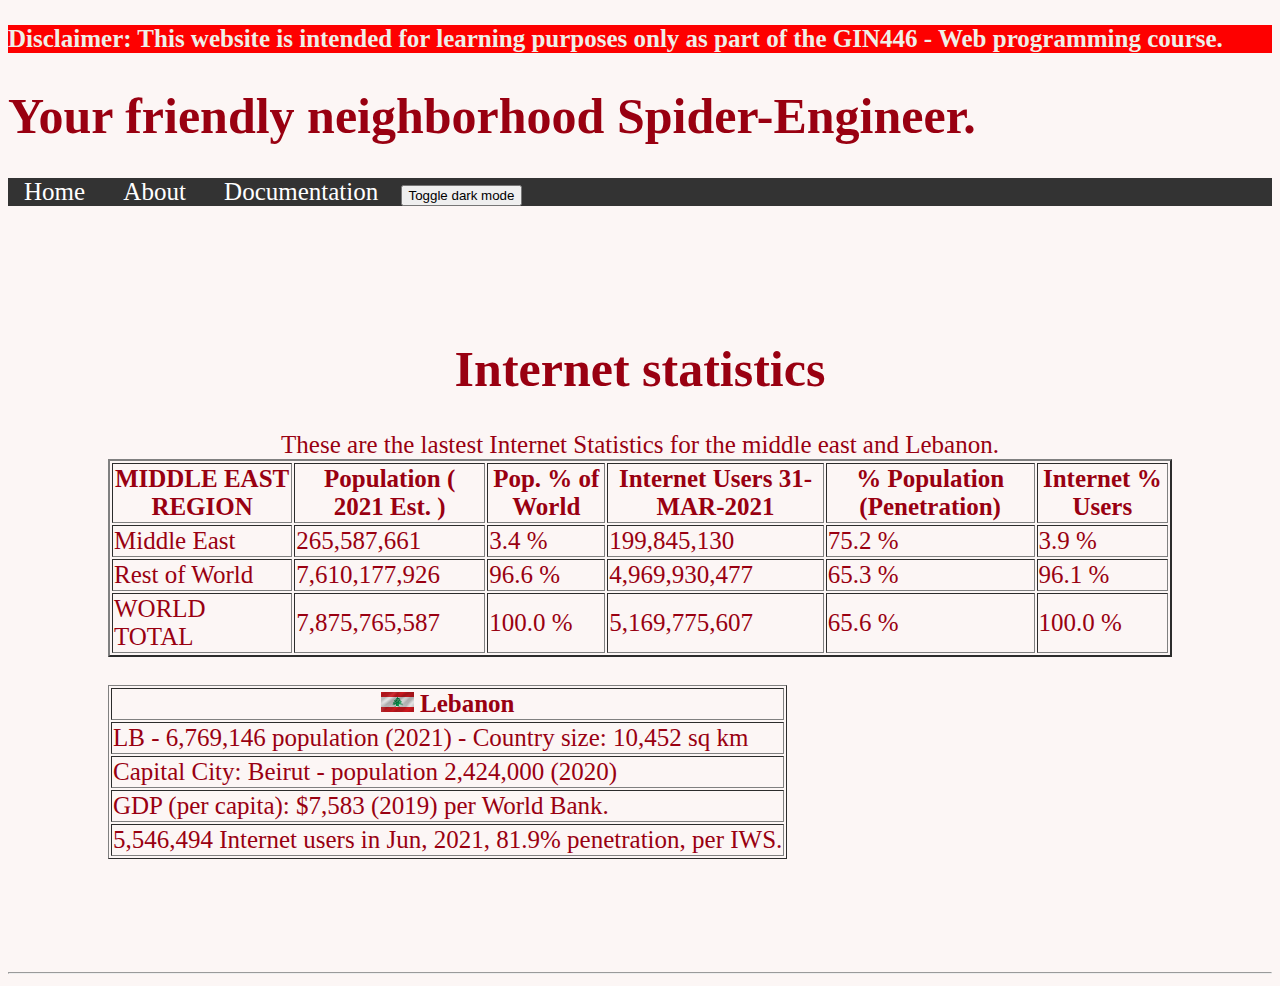
<file: internetstatistics.html>
<!DOCTYPE html>
<html lang="en" dir="ltr">
  <head>
    <meta charset="utf-8">
    <title>History of the internet • Spider Engineer</title>
      <link rel="stylesheet" href="style.css">
 <link rel="shortcut icon" href="Images/iconz.png" />
  </head>
  <body>
    <script>
    function myFunction() {
       var element = document.body;
       element.classList.toggle("dark-mode");
    }

    </script>
    <p style='font-size:14;color:#EFEFE8FF;background-color:#FE0000FF'><b>Disclaimer: This website is intended for learning purposes only as part of the GIN446 - Web programming course.</b></p>
    <h1 ><b>Your friendly neighborhood Spider-Engineer.</b></h1>
   <div >
     <style media="screen">
       li {
  display: inline;
}
     </style>
     <ul class="Hnavbarul">
      <li class="Hnavbarli"><a href="index.html">Home</a></li>
      <li class="Hnavbarli"><a href="About.html">About</a></li>
      <li class="Hnavbarli"><a href="Documentation.html">Documentation</a></li>
<li class="Hnavbarli"><button onclick="myFunction()" align="left">Toggle dark mode</button></li>
</ul>
    </div>
    <div style="padding:100px">
        <h1 align=center>Internet statistics</h1>
        <table border="2">
          <caption>These are the lastest Internet Statistics for the middle east and Lebanon.</caption>
          <tr><th>MIDDLE EAST REGION</th>
          <th>Population ( 2021 Est. )</th>
          <th>Pop. % of World</th>
          <th>Internet Users 31-MAR-2021</th>
          <th>% Population (Penetration)</th>
          <th>Internet % Users</th></tr>
          <tr>
            <td>Middle East</td>
            <td>265,587,661</td>
            <td>3.4 %</td>
            <td>199,845,130</td>
            <td>75.2 %</td>
            <td>3.9 %</td>
          </tr>
          <tr>
            <td>Rest of World</td>
            <td>7,610,177,926</td>
            <td>96.6 %</td>
            <td>4,969,930,477</td>
            <td>65.3 %</td>
            <td>96.1 %</td>
          </tr>
          <tr>
            <td>WORLD TOTAL</td>
            <td>7,875,765,587</td>
            <td>100.0 %</td>
            <td>5,169,775,607</td>
            <td>65.6 %</td>
            <td>100.0 %</td>
        
        </table>
        <br>
        <table border="1">
        <tr><th><img src="Images\flag-wave-250.png" width="33" height="20" align="bottom" alt="Lebanon_flag"> Lebanon</th></tr>
        <tr>
        <td>LB - 6,769,146 population (2021) - Country size: 10,452 sq km</td>
        </tr>
        <tr>
        <td>Capital City: Beirut - population 2,424,000 (2020)</td>
        </tr>
        <tr>
        <td>GDP (per capita): $7,583 (2019) per World Bank.</td>
        </tr>
        <tr>
        <td>5,546,494 Internet users in Jun, 2021, 81.9% penetration, per IWS.</td>
        </tr>
        </table>
</div> 
  <hr>

</body>
</html>
</file>
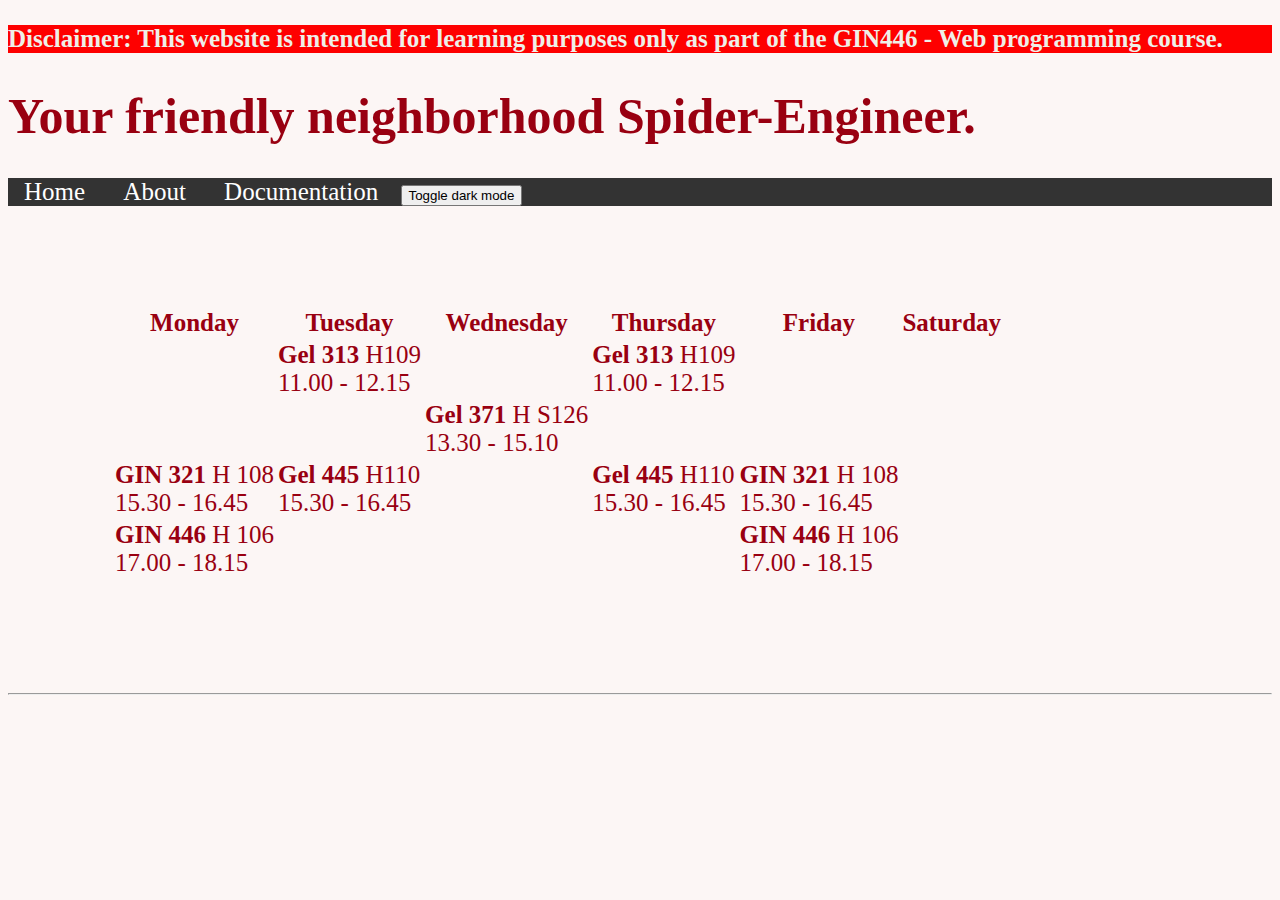
<file: schedule.html>
<!DOCTYPE html>
<html lang="en" dir="ltr">
  <head>
    <meta charset="utf-8">
    <title>History of the internet • Spider Engineer</title>
      <link rel="stylesheet" href="style.css">
 <link rel="shortcut icon" href="Images/iconz.png" />
  </head>
  <body>
    <script>
    function myFunction() {
       var element = document.body;
       element.classList.toggle("dark-mode");
    }

    </script>
    <p style='font-size:14;color:#EFEFE8FF;background-color:#FE0000FF'><b>Disclaimer: This website is intended for learning purposes only as part of the GIN446 - Web programming course.</b></p>
    <h1 ><b>Your friendly neighborhood Spider-Engineer.</b></h1>
   <div >
     <style media="screen">
       li {
  display: inline;
}
     </style>
     <ul class="Hnavbarul">
      <li class="Hnavbarli"><a href="index.html">Home</a></li>
      <li class="Hnavbarli"><a href="About.html">About</a></li>
      <li class="Hnavbarli"><a href="Documentation.html">Documentation</a></li>
<li class="Hnavbarli"><button onclick="myFunction()" align="left">Toggle dark mode</button></li>
</ul>
    </div>
    <div style="padding:100px">
 <table>
     <tr>
         <th></th>
         <th>Monday</th>
         <th>Tuesday</th>
         <th>Wednesday</th>
         <th>Thursday</th>
         <th>Friday</th>
         <th>Saturday</th>
     </tr>
     <tr><td></td><td></td><td><b> Gel 313</b> H109 <br>11.00 - 12.15</td></td><td></td><td><b>Gel 313</b> H109 <br>11.00 - 12.15</td></tr>
     <tr><td></td><td></td><td></td><td><b>Gel 371</b> H S126 <br>13.30 - 15.10</td></tr>
     <tr><td></td><td><b>GIN 321</b> H 108 <br>15.30 - 16.45</td><td><b>Gel 445</b> H110 <br>15.30 - 16.45</td><td></td><td><b>Gel 445</b> H110 <br>15.30 - 16.45</td><td><b>GIN 321</b> H 108 <br>15.30 - 16.45</td></tr>
     <tr><td></td><td><b>GIN 446</b> H 106 <br>17.00 - 18.15</td><td></td><td></td><td></td><td><b>GIN 446</b> H 106 <br>17.00 - 18.15</td></tr>
 </table>
</div> 
  <hr>

</body>
</html>
</file>
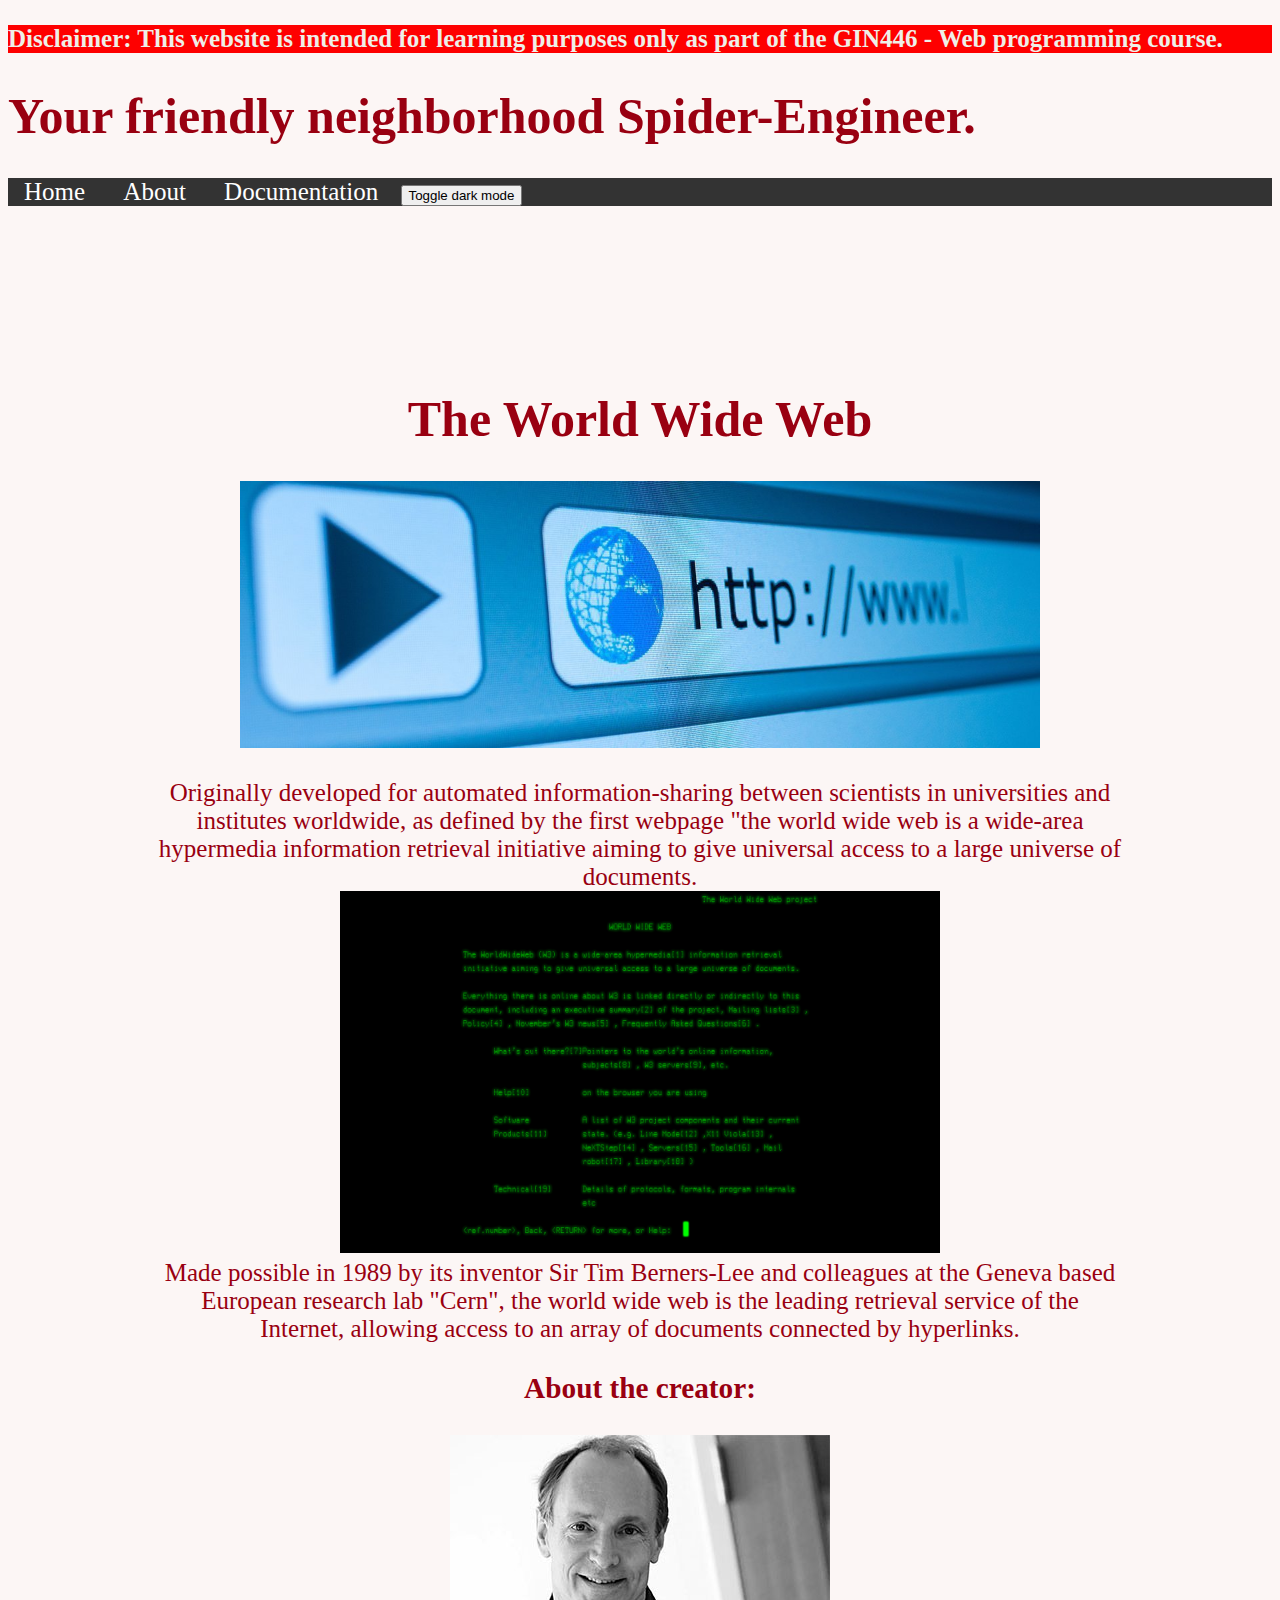
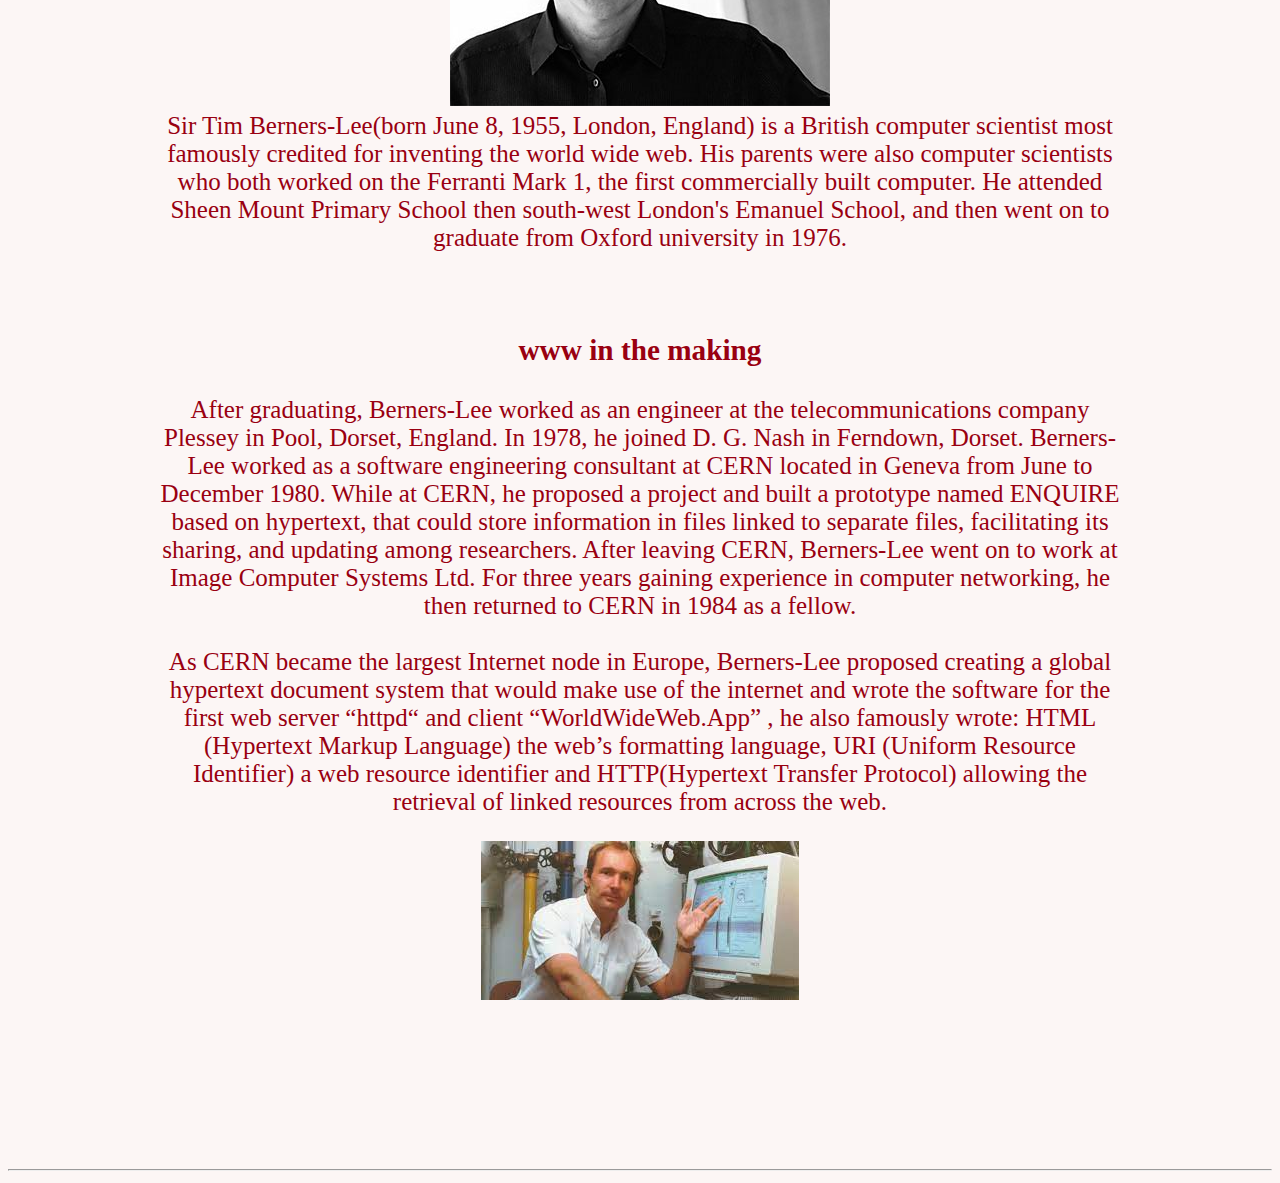
<file: www.html>
<!DOCTYPE html>
<html lang="en" dir="ltr">
  <head>
    <meta charset="utf-8">
    <title>World Wide Web • Spider Engineer</title>
      <link rel="stylesheet" href="style.css">
 <link rel="shortcut icon" href="Images/iconz.png" />
  </head>
  <body>
    <script>
    function myFunction() {
       var element = document.body;
       element.classList.toggle("dark-mode");
    }

    </script>
    <p style='font-size:14;color:#EFEFE8FF;background-color:#FE0000FF'><b>Disclaimer: This website is intended for learning purposes only as part of the GIN446 - Web programming course.</b></p>
    <h1 ><b>Your friendly neighborhood Spider-Engineer.</b></h1>
   <div >
     <style media="screen">
       li {
  display: inline;
}
     </style>
     <ul class="Hnavbarul">
      <li class="Hnavbarli"><a href="index.html">Home</a></li>
      <li class="Hnavbarli"><a href="About.html">About</a></li>
      <li class="Hnavbarli"><a href="Documentation.html">Documentation</a></li>
<li class="Hnavbarli"><button onclick="myFunction()" align="left">Toggle dark mode</button></li>
</ul>
    </div>
    <div style="padding:150px" align=center>
        <h1 align=center>The World Wide Web</h1>
        <img src="Images\www.jpg" width="800">
        <p  >Originally developed for automated information-sharing between scientists in universities and institutes worldwide, as defined by the first webpage "the world wide web is a wide-area hypermedia information retrieval initiative aiming to give universal access to a large universe of documents. <br><img src="Images\Screenshot-World-Wide-Web-project-small.png" width="600" float="400"><br>Made possible in 1989 by its inventor Sir Tim Berners-Lee and colleagues at the Geneva based European research lab "Cern", the world wide web is the leading retrieval service of the Internet, allowing access to an array of documents connected by hyperlinks.<br></p>
          <h3><b>About the creator:</b></h3>
         <p> <img src="Images\tbl.jpg" alt=""><br>
         Sir Tim Berners-Lee(born June 8, 1955, London, England) is a British computer scientist most famously credited for inventing the world wide web. His parents were also computer scientists who both worked on the Ferranti Mark 1, the first commercially built computer. He attended Sheen Mount Primary School then south-west London's Emanuel School, and then went on to graduate from Oxford university in 1976.</p><br>
         <h3>www in the making</h3>
           <p>After graduating, Berners-Lee worked as an engineer at the telecommunications company Plessey in Pool, Dorset, England. In 1978, he joined D. G. Nash in Ferndown, Dorset. Berners-Lee worked as a software engineering consultant at CERN located in Geneva from June to December 1980. While at CERN, he proposed a project and built a prototype named ENQUIRE based on hypertext, that could store information in files linked to separate files, facilitating its sharing, and updating among researchers. After leaving CERN, Berners-Lee went on to work at Image Computer Systems Ltd. For three years gaining experience in computer networking, he then returned to CERN in 1984 as a fellow.<br><br>
          As CERN became the largest Internet node in Europe, Berners-Lee proposed creating a global hypertext document system that would make use of the internet and wrote the software for the first web server “httpd“ and client “WorldWideWeb.App” , he also famously wrote: HTML (Hypertext Markup Language) the web’s formatting language, URI (Uniform Resource Identifier) a web resource identifier and HTTP(Hypertext Transfer Protocol) allowing the retrieval of linked resources from across the web.
        </p>
        <img src="Images\Lee.jpg">
</div> 
  <hr>

</body>
</html>
</file>
<file: style.css>
body {

  background-color: #FCF6F5;
  color: #990011FF;
  font-size: 25px;

}

.dark-mode {
  background-color: #101820FF;
  color: #F2AA4CFF;

}

  .Hnavbarul {
    list-style-type: none;
    margin: 0;
    padding: 0;
    overflow: hidden;
    background-color: #333;
  }

 .Hnavbarli a {
   color: white;
   text-align: center;
   padding: 14px 16px;
   text-decoration: none;
 }

 /* Change the link color to #111 (black) on hover */
 li a:hover {
   background-color: #111;
 }
 .active {
  background-color: #04AA6D;
}
ul li::marker {
  color: red;
  font-size: 1.5em;
}
.hours{
  
}
</file>
